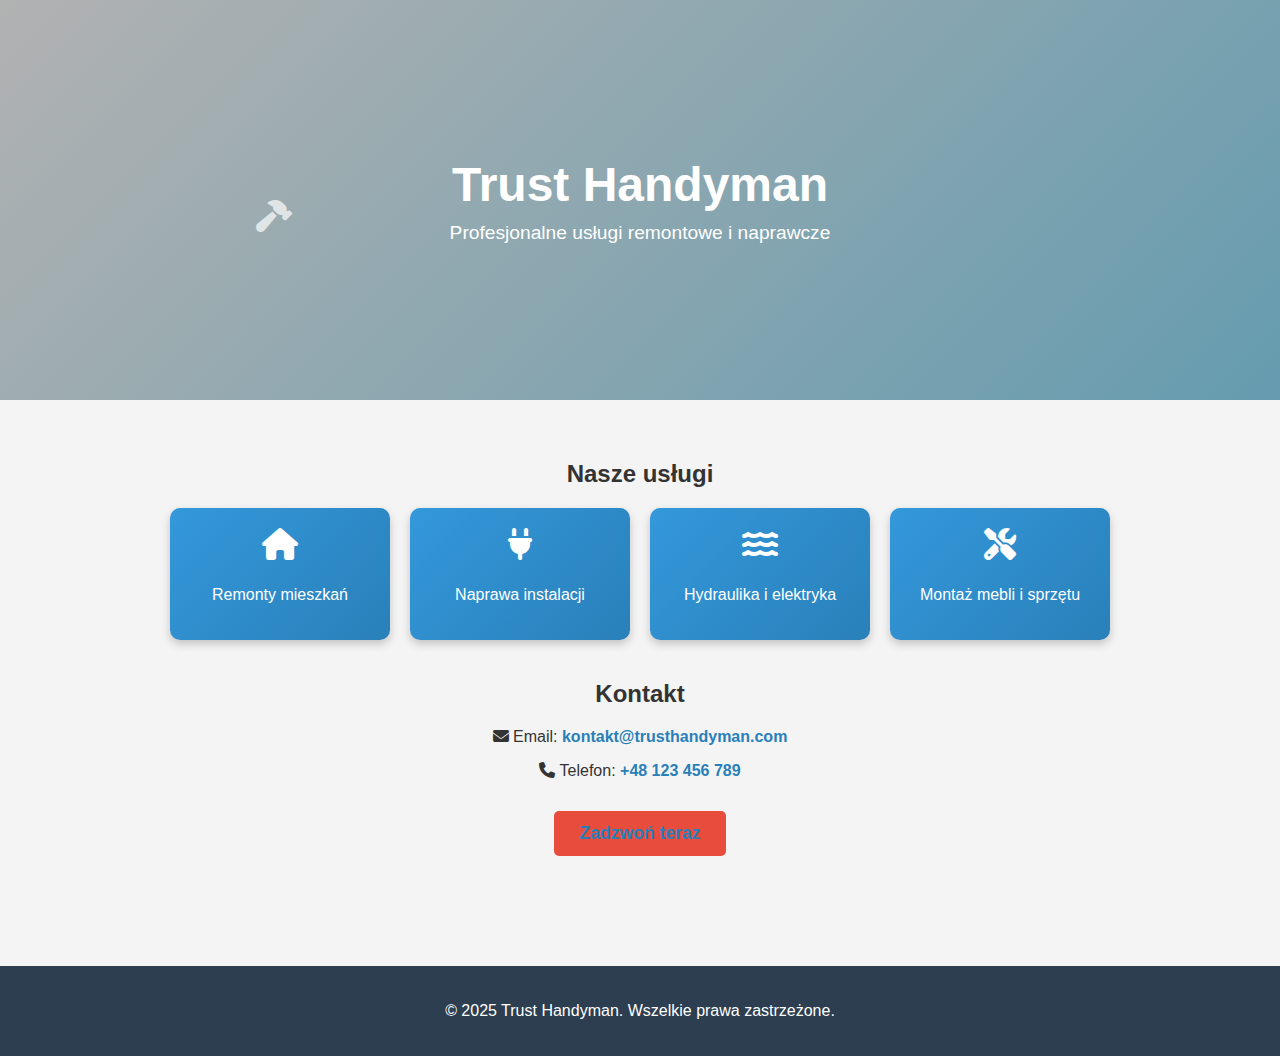
<file: Index.html>
<!DOCTYPE html>
<html lang="pl">
<head>
    <meta charset="UTF-8">
    <meta name="viewport" content="width=device-width, initial-scale=1.0">
    <title>Trust Handyman</title>
    <link rel="stylesheet" href="style.css">
    <link href="https://cdnjs.cloudflare.com/ajax/libs/font-awesome/6.4.0/css/all.min.css" rel="stylesheet">
</head>
<body>
    <header>
        <div class="hero">
            <div class="overlay"></div>
            <h1>Trust Handyman</h1>
            <p>Profesjonalne usługi remontowe i naprawcze</p>
            <!-- Animowane ikony -->
            <i class="fa-solid fa-hammer tool" style="--i:1;"></i>
            <i class="fa-solid fa-screwdriver-wrench tool" style="--i:2;"></i>
            <i class="fa-solid fa-wrench tool" style="--i:3;"></i>
        </div>
    </header>

    <main>
        <section class="services">
            <h2>Nasze usługi</h2>
            <div class="service-cards">
                <div class="card"><i class="fa-solid fa-house"></i><p>Remonty mieszkań</p></div>
                <div class="card"><i class="fa-solid fa-plug"></i><p>Naprawa instalacji</p></div>
                <div class="card"><i class="fa-solid fa-water"></i><p>Hydraulika i elektryka</p></div>
                <div class="card"><i class="fa-solid fa-tools"></i><p>Montaż mebli i sprzętu</p></div>
            </div>
        </section>

        <section class="contact">
            <h2>Kontakt</h2>
            <p><i class="fa-solid fa-envelope"></i> Email: <a href="mailto:kontakt@trusthandyman.com">kontakt@trusthandyman.com</a></p>
            <p><i class="fa-solid fa-phone"></i> Telefon: <a href="tel:+48123456789">+48 123 456 789</a></p>
            <a class="call-button" href="tel:+48123456789">Zadzwoń teraz</a>
        </section>
    </main>

    <footer>
        <p>© 2025 Trust Handyman. Wszelkie prawa zastrzeżone.</p>
    </footer>
</body>
</html>
</file>
<file: style.css>
body {
    font-family: Arial, sans-serif;
    margin: 0;
    padding: 0;
    background: #f4f4f4;
    color: #333;
    text-align: center;
}

header .hero {
    position: relative;
    height: 400px;
    display: flex;
    flex-direction: column;
    justify-content: center;
    align-items: center;
    color: white;
    overflow: hidden;
    background: linear-gradient(-45deg, #2980b9, #3498db, #6dd5fa, #ffffff);
    background-size: 400% 400%;
    animation: gradientBG 15s ease infinite;
}

header .hero .overlay {
    position: absolute;
    top: 0; left: 0; width: 100%; height: 100%;
    background: rgba(0,0,0,0.3);
}

header h1, header p {
    z-index: 1;
}

header h1 {
    margin: 0;
    font-size: 3em;
}

header p {
    margin: 10px 0 0;
    font-size: 1.2em;
}

@keyframes gradientBG {
    0% {background-position: 0% 50%;}
    50% {background-position: 100% 50%;}
    100% {background-position: 0% 50%;}
}

/* Animowane narzędzia */
.tool {
    position: absolute;
    font-size: 2em;
    color: rgba(255,255,255,0.7);
    top: calc(50% * var(--i));
    left: calc(20% * var(--i));
    animation: float 6s ease-in-out infinite;
}

@keyframes float {
    0% {transform: translateY(0) rotate(0deg);}
    50% {transform: translateY(-20px) rotate(15deg);}
    100% {transform: translateY(0) rotate(0deg);}
}

main {
    padding: 20px;
}

.services {
    margin: 40px 0;
}

.service-cards {
    display: flex;
    flex-wrap: wrap;
    justify-content: center;
    gap: 20px;
}

.card {
    background: linear-gradient(135deg, #3498db, #2980b9);
    color: white;
    padding: 20px;
    width: 180px;
    border-radius: 10px;
    box-shadow: 0 4px 8px rgba(0,0,0,0.2);
    transition: transform 0.3s, box-shadow 0.3s;
}

.card i {
    font-size: 2em;
    margin-bottom: 10px;
}

.card:hover {
    transform: translateY(-10px);
    box-shadow: 0 10px 20px rgba(0,0,0,0.4);
}

.contact {
    margin: 40px 0;
}

.contact a {
    color: #2980b9;
    text-decoration: none;
    font-weight: bold;
}

.call-button {
    display: inline-block;
    margin-top: 15px;
    padding: 12px 25px;
    background-color: #e74c3c;
    color: white;
    font-size: 1.1em;
    border-radius: 5px;
    text-decoration: none;
    transition: background-color 0.3s, transform 0.3s;
}

.call-button:hover {
    background-color: #c0392b;
    transform: scale(1.05);
}

footer {
    background-color: #2c3e50;
    color: white;
    padding: 20px 0;
    margin-top: 50px;
}

@media (max-width: 600px) {
    .service-cards {
        flex-direction: column;
        gap: 15px;
    }

    .card {
        width: 80%;
        margin: 0 auto;
    }
}
</file>
